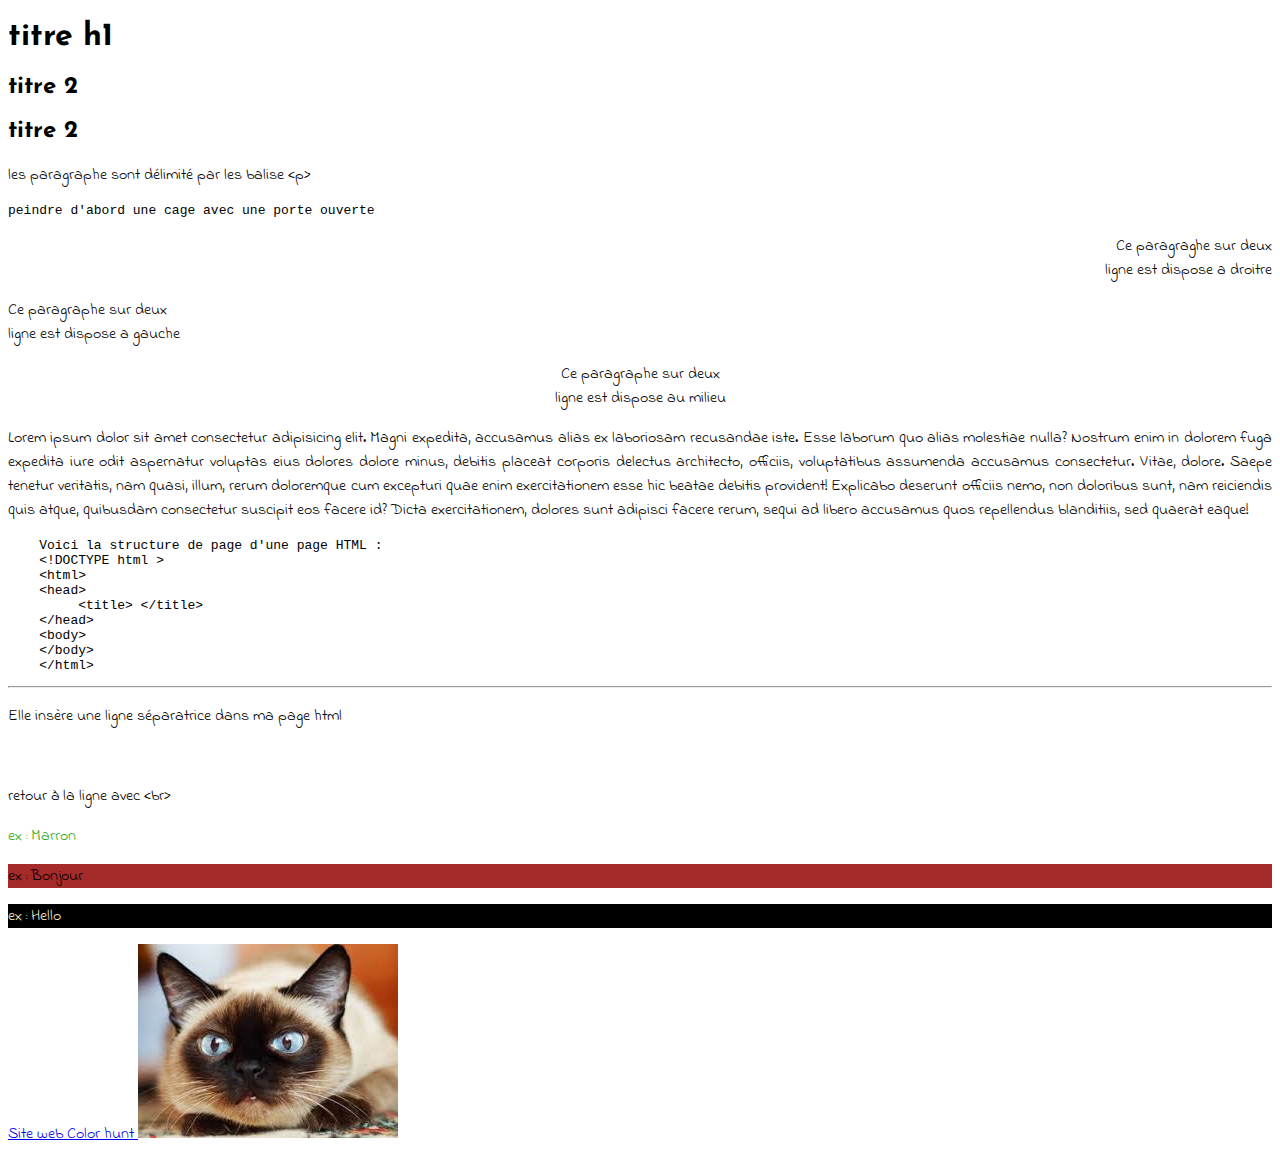
<file: index/index.html>
<!DOCTYPE html>
<html lang="en">
<head>
    <meta charset="UTF-8">
    <meta http-equiv="X-UA-Compatible" content="IE=edge">
    <meta name="viewport" content="width=device-width, initial-scale=1.0">
    <title>Document</title>
    <link rel="stylesheet" href="CSS/index.css">
    <link href="https://fonts.googleapis.com/css?family=Indie+Flower" rel="stylesheet">
    <link href="https://fonts.googleapis.com/css?family=Josefin+Sans" rel="stylesheet">
    
</head>
<body>
    <!-- -->
    <!--tu peux aussi utiliser :     Shit + ALT + Z   ou   Crtl + :  -->
    
    <h1>titre h1</h1>
    <h2>titre 2</h2>
    <h2>titre 2</h2>
    

    <!-- Pour deplacer une sélection ( une ligne de code ou un mot specifque ) on utilise ALT et apppuyer UP and DOWN ( haut et bas ) -->
    <!-- Pour dupliquer ( cloner ) en haut ou en bas   on utilise   SHIFT + ALT et UP ou DOWN ( haut ou bas )  -->
    <!-- Pour transformer le code que tu a ecrit en Commentaire ou en EXEMPLE pour tes cours ou le partager on utilise :  CRTL + / tu doit selection avant utiliser -->
    <!-- Pour activer  ou desactiver le retour a la ligne on utilise :   ALT + A  -->
    <!-- Pour aller directement  à la ligne que on veut  on utilise CTRL + G -->

    <p>les paragraphe sont délimité par les balise  &lt;p> </p>
    <!-- "   &lt => <   "  < ce type de code permet de ne pas interpreter notre balise   "p"  -->

    <pre>peindre d'abord une cage avec une porte ouverte </pre>
    <!-- la balise "pre " permet davoir un paragraphe preformaté -->


    <!-- la disposition  -->
    <p style="text-align: right;">Ce paragraghe sur deux  
        <br>
    ligne est dispose a droitre </p>

    <p style="text-align: left;">Ce paragraphe sur deux 
    <br>

    ligne est dispose a gauche </p>

     <p style="text-align: center;">Ce paragraphe sur deux 
    <br>
    ligne est dispose au milieu 
    </p>
    
    <p style="text-align: justify;"> 
        
        Lorem ipsum dolor sit amet consectetur adipisicing elit. Magni expedita, accusamus alias ex laboriosam recusandae iste. Esse laborum quo alias molestiae nulla? Nostrum enim in dolorem fuga expedita iure odit aspernatur voluptas eius dolores dolore minus, debitis placeat corporis delectus architecto, officiis, voluptatibus assumenda accusamus consectetur. Vitae, dolore. Saepe tenetur veritatis, nam quasi, illum, rerum doloremque cum excepturi quae enim exercitationem esse hic beatae debitis provident! Explicabo deserunt officiis nemo, non doloribus sunt, nam reiciendis quis atque, quibusdam consectetur suscipit eos facere id? Dicta exercitationem, dolores sunt adipisci facere rerum, sequi ad libero accusamus quos repellendus blanditiis, sed quaerat eaque!
    </p>
<!-- "lorem100" permet de générer 50 mots au hasard pour pouvoir les utiliser en exemple  -->
<!-- " text-align: justify;"  le texte sera aficher de droite a gauche ( toute la page ) -->

<pre>
    Voici la structure de page d'une page HTML : 
    &lt;!DOCTYPE html >
    &lt;html> 
    &lt;head>
         &lt;title> &lt;/title> 
    &lt;/head> 
    &lt;body>
    &lt;/body>  
    &lt;/html>
</pre>
<hr>


<!-- "hr" permet de separé ou tracer une ligne dans ma page html ( BARRE HORIZONTAL ) -->
<p>Elle insère une ligne séparatrice dans ma page html 
    </p>
    <br>
    <!-- "br" permet de faire un retour à la ligne -->
<p>retour à la ligne avec &lt;br> </p>


<!-- Les Couleurs  -->
<p style="color: rgb(46, 170, 22);"> ex : Marron </p>  

<!-- La Couleurs de fond  -->
<p style="background-color: brown;">ex : Bonjour </p>
<p style="background-color: black; color: blanchedalmond;"> ex : Hello </p>

<!-- L'intégration des Liens  -->
<!-- Pour accéde à une URL ( Site web) -->
<a href="http://colorhunt.co " target="_blank">Site web Color hunt </a>
<!-- "a" permet d'intégrer une URL avec des commentaire  -->
<!-- "href = " tu met l'url du site  -->
<!-- "target="_blank" "  permet d'ouvrir le lien dans un autre onglet -->


<!-- L'intégration des images  -->
<img src="img\siamois.jpg" alt=" Un chat de type Siamois ">




</body>
</html>
</file>
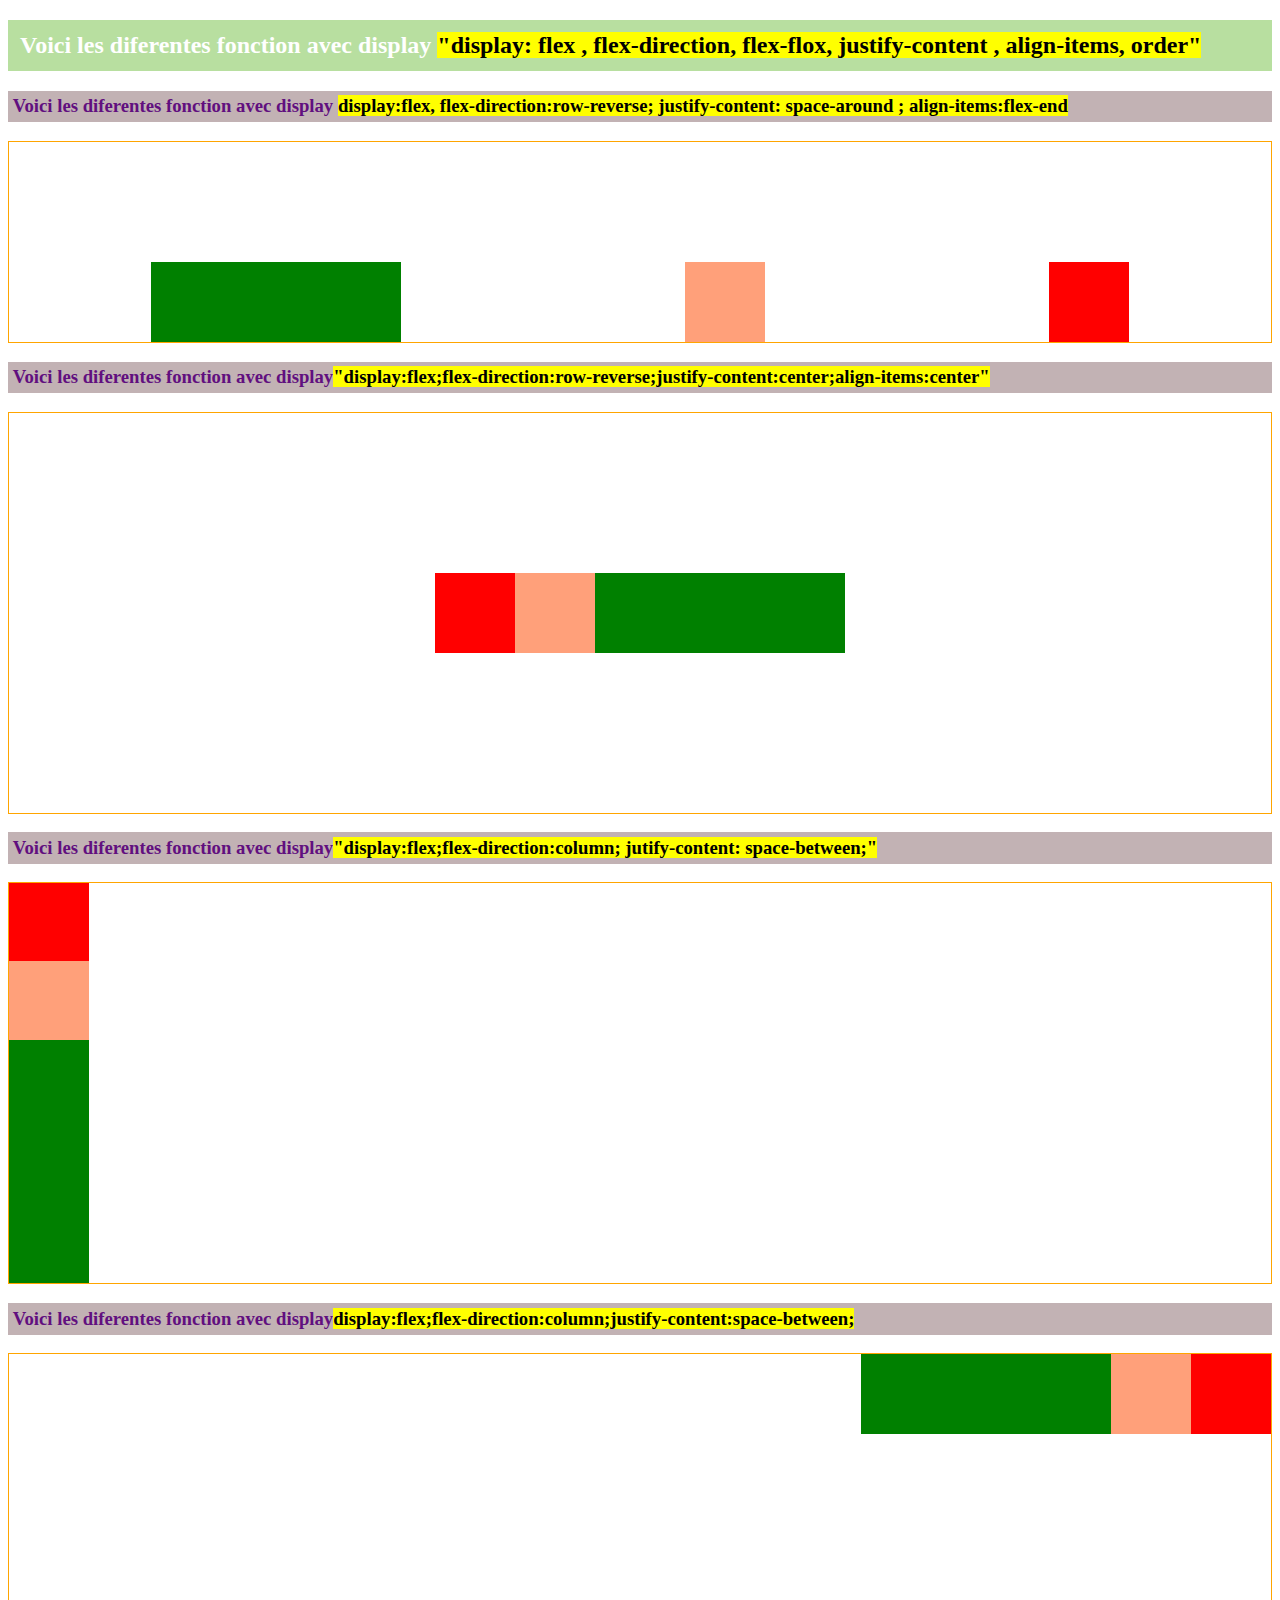
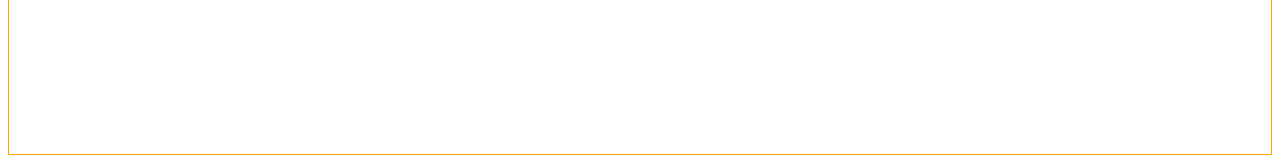
<file: bis_flex/flex.html>
<!DOCTYPE html>
<html lang="en">
<head>
    <meta charset="UTF-8">
    <meta http-equiv="X-UA-Compatible" content="IE=edge">
    <meta name="viewport" content="width=device-width, initial-scale=1.0">
    <title>Document</title>
    <link rel="stylesheet" href="CSS/flex.css">
</head>
<body>
  <!-- Display Flex : s'applique sur le parent ( conteneur ) il va disposer les enfant de ce conteneur -->
  <h2>Voici les diferentes fonction avec display <mark> "display: flex , flex-direction, flex-flox, justify-content , align-items, order"</mark></h2>

  <h3>Voici les diferentes fonction avec display <mark>display:flex, flex-direction:row-reverse; 
      justify-content: space-around ; align-items:flex-end</mark></h3>

      <div class="contenu_1">
          <div class="item1"></div>
          <div class="item2"></div>
          <div class="item3"></div>
      </div>
      <h3>Voici les diferentes fonction avec display<mark>"display:flex;flex-direction:row-reverse;justify-content:center;align-items:center"</mark></h3>
      <div class="contenu_2">
          <div class="item1"></div>
          <div class="item2"></div>
          <div class="item3"></div>
      </div>
      <h3>Voici les diferentes fonction avec display<mark>"display:flex;flex-direction:column; jutify-content: space-between;"</mark></h3>
      <div class="contenu_3">
          <div class="item1"></div>
          <div class="item2"></div>
          <div class="item3"></div>
      </div>
       <h3>Voici les diferentes fonction avec display<mark>display:flex;flex-direction:column;justify-content:space-between;</mark></h3>
      <div class="contenu_4">
        <div class="item1"></div>
        <div class="item2"></div>
        <div class="item3"></div>
    </div>

</body>
</html>
</file>
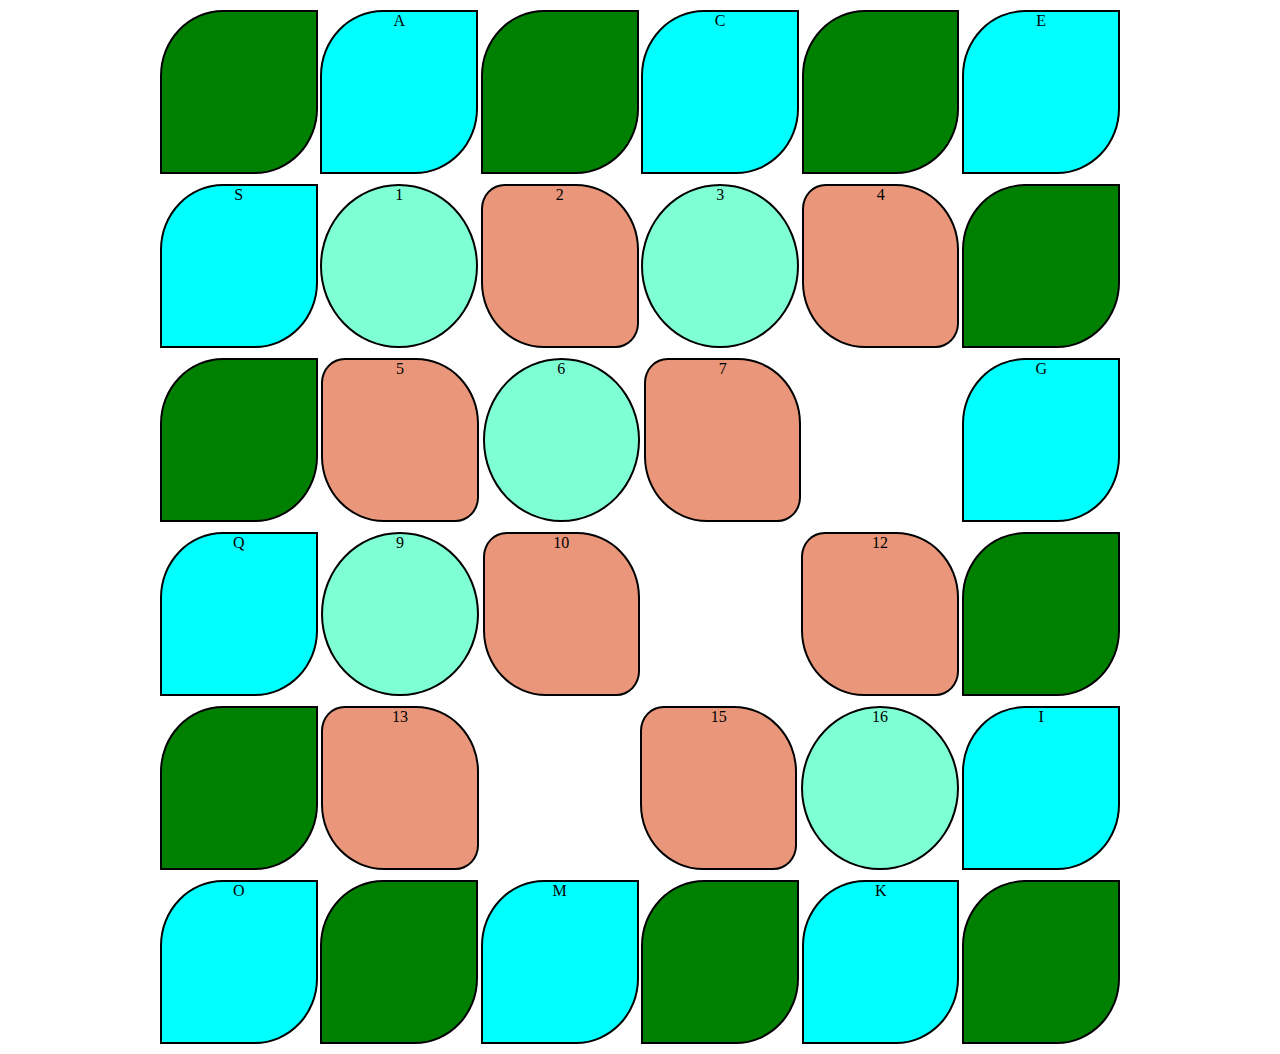
<file: cubitus_flex/flex.html>
<!DOCTYPE html>
<html lang="en">
<head>
    <meta charset="UTF-8">
    <meta http-equiv="X-UA-Compatible" content="IE=edge">
    <meta name="viewport" content="width=device-width, initial-scale=1.0">
    <title>Document</title>
    <link rel="stylesheet" href="css/flex.css">
</head>
<body>
    <div class="bloc">
        <div class="green">T</div>
        <div class="blue">A</div>
        <div class="green">B</div>
        <div class="blue">C</div>
        <div class="green">D</div>
        <div class="blue">E</div>
     </div>
    
    <div class="bloc">
        <div class="blue">S</div>
        <div class="vert">1</div>
        <div class="pink">2</div>
        <div class="vert">3</div>
        <div class="pink">4</div>
        <div class="green">F</div>
    </div>
    
    <div class="bloc">
        <div class="green">R</div>
        <div class="pink">5</div>
        <div class="vert">6</div>
        <div class="pink">7</div>
        <div class="empty">8</div>
        <div class="blue">G</div>
    </div>
    
    <div class="bloc">
        <div class="blue">Q</div>
        <div class="vert">9</div>
        <div class="pink">10</div>
        <div class="empty">11</div>
        <div class="pink">12</div>
        <div class="green">H</div>
    </div>

   
    <div class="bloc">
        <div class="green">P</div>
        <div class="pink">13</div>
        <div class="empty">14</div>
        <div class="pink">15</div>
        <div class="vert">16</div>
        <div class="blue">I</div>
    </div>
    
    <div class="bloc">
        <div class="blue">O</div>
        <div class="green">N</div>
        <div class="blue">M</div>
        <div class="green">L</div>
        <div class="blue">K</div>
        <div class="green">J</div>
    </div>
  
</body>
</html>
</file>
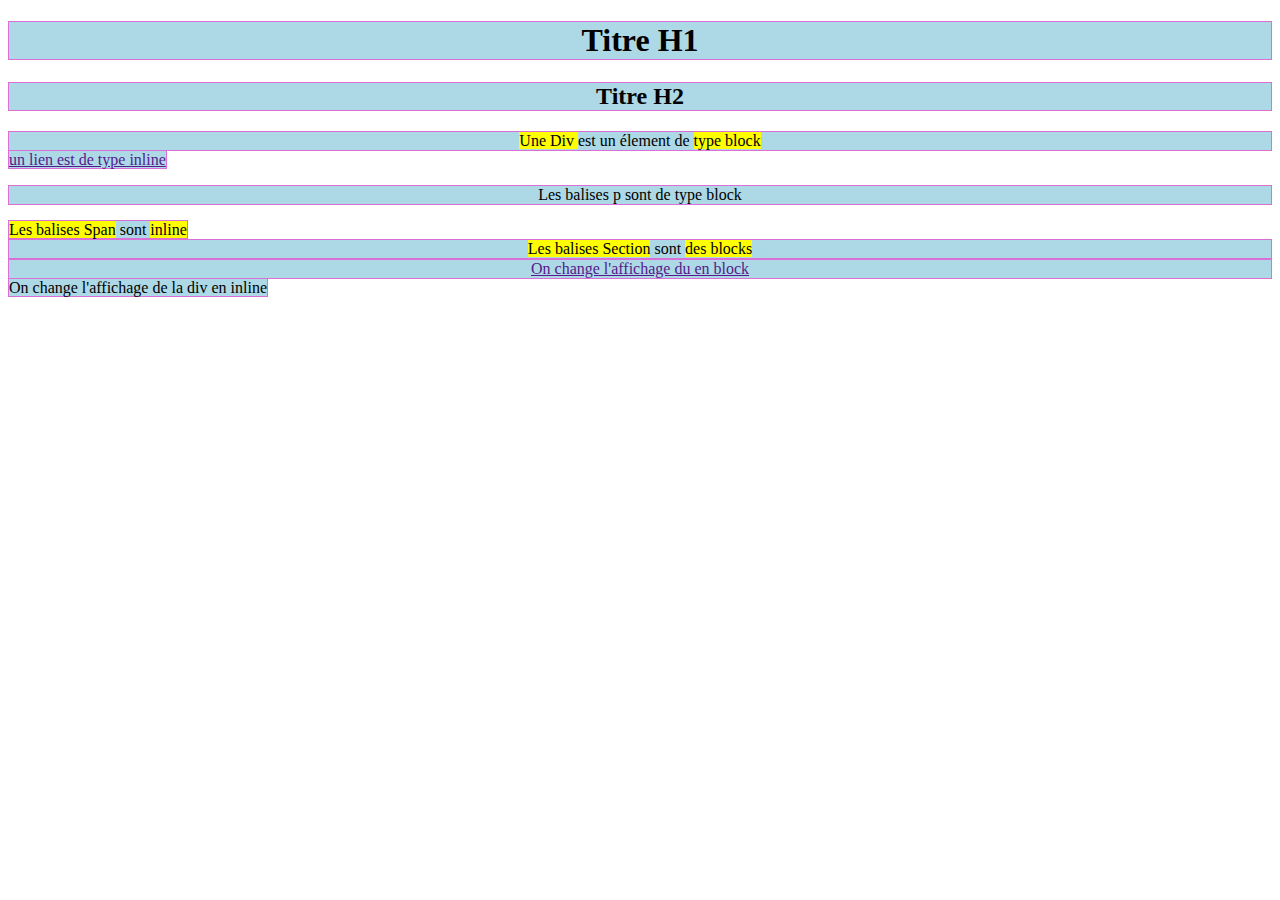
<file: display/display.html>
<!DOCTYPE html>
<html lang="en">
<head>
    <meta charset="UTF-8">
    <meta http-equiv="X-UA-Compatible" content="IE=edge">
    <meta name="viewport" content="width=device-width, initial-scale=1.0">
    <title>Document</title>
    <link rel="stylesheet" href="CSS/display.css">
</head>
<body>
    <h1>Titre H1</h1>

    <h2>Titre H2</h2>

    <div> <mark> Une Div </mark> est un élement de <mark>type block </mark></div>
    <a href=""> un lien est de type inline </a>
    <p>Les balises</mark> p sont de type block</mark> </p>
    <span><mark>Les balises Span</mark> sont <mark>inline</mark></span>

    <section><mark>Les balises Section</mark> sont <mark>des blocks</mark></section>
    <a href="" class="block">On change l'affichage du en block </a>
    <div class="inline">On change l'affichage de la div en inline</div>
    
</body>
</html>
</file>
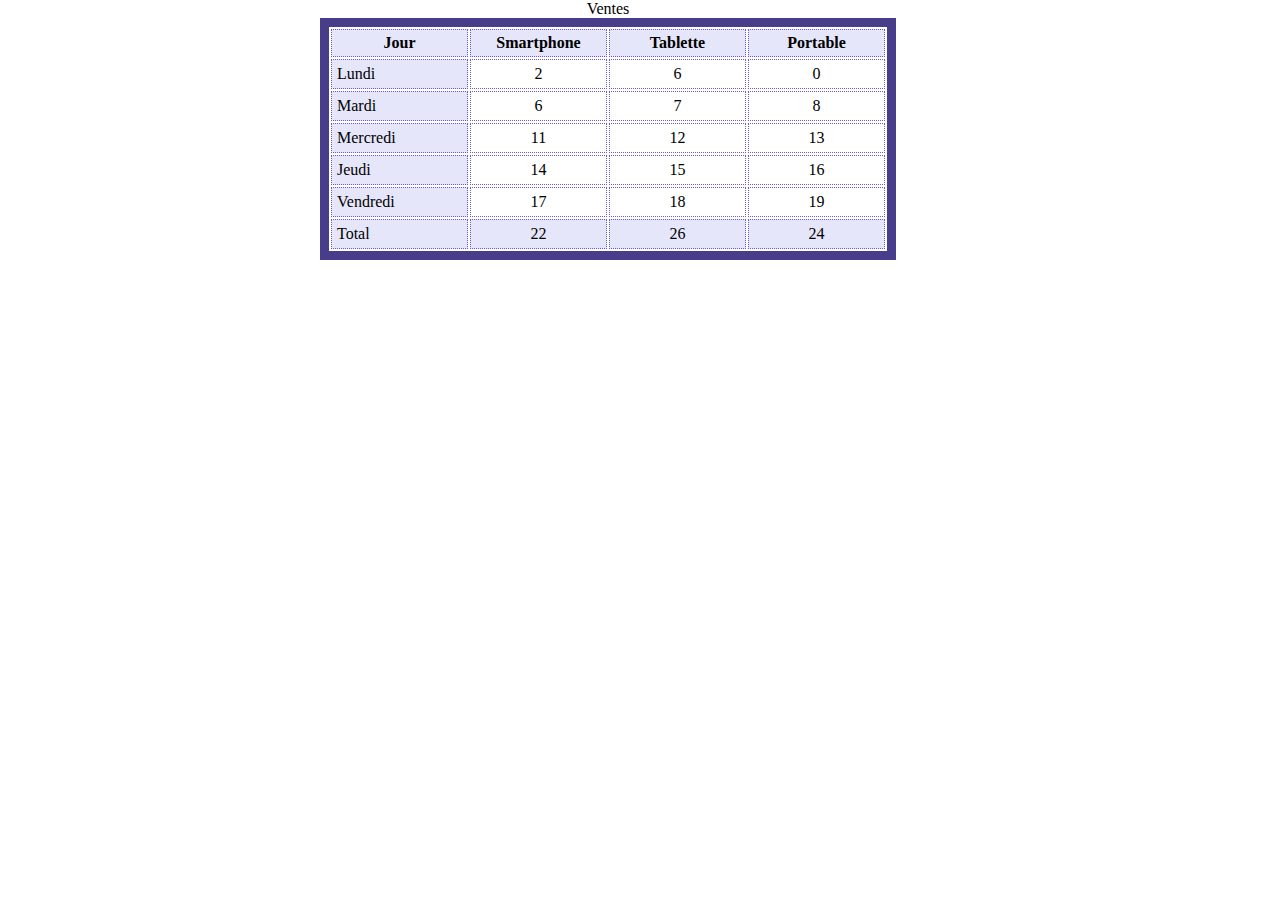
<file: Explorateur/tableau.html>
<!DOCTYPE html>
<html lang="en">
<head>
    <meta charset="UTF-8">
    <meta http-equiv="X-UA-Compatible" content="IE=edge">
    <meta name="viewport" content="width=device-width, initial-scale=1.0">
    <title>Document</title>
    <link rel="stylesheet" href="CSS/style.css">
</head>
<body>
<!-- Ouverture d'un Tableau balise "table"-->
    <table>
<!-- Balise " caption " Titre du Tableau ( cellules Fusionnées) -->
    <caption>Ventes</caption>
    <thead>
<!-- Balise "thead" tete du tableau  -->
<!-- Balise "tr" =  rang (t=tableau /r=row=rangée) -->
    <tr>
        
<!--Balise "th" = Titre ou en-tetes (t=tableau/h= head=tete)  -->
        <th>Jour</th>
        <th>Smartphone</th>
        <th>Tablette</th>
        <th>Portable</th>

    </tr>
    </thead>
<!-- Balise "tfoot" = bas/fin du tableau / pour les normes W3c il faut mettre la balise tfoot avant
celle du corps du tableau " tbody"  -->

<tfoot>
  <tr>

<!-- Balise "td" = cellules  -->
   <td>Total</td>
   <td>22</td>
   <td>26</td>
   <td>24</td>

 </tr>

 <tbody>
   <tr>
      <td>Lundi</td>
      <td>2</td>
      <td>6</td>
      <td>0</td>
   </tr>
   <tr>
       <td>Mardi</td>
       <td>6</td>
       <td>7</td>
       <td>8</td>
   </tr>
   <tr>
       <td>Mercredi</td>
       <td>11</td>
       <td>12</td>
       <td>13</td>
   </tr>
   <tr>
       <td>Jeudi</td>
       <td>14</td>
       <td>15</td>
       <td>16</td>
   </tr>
   <tr>
       <td>Vendredi</td>
       <td>17</td>
       <td>18</td>
       <td>19</td>
   </tr>
   
   
 </tbody>


</tfoot>

    

     </table>
    
</body>
</html>
</file>
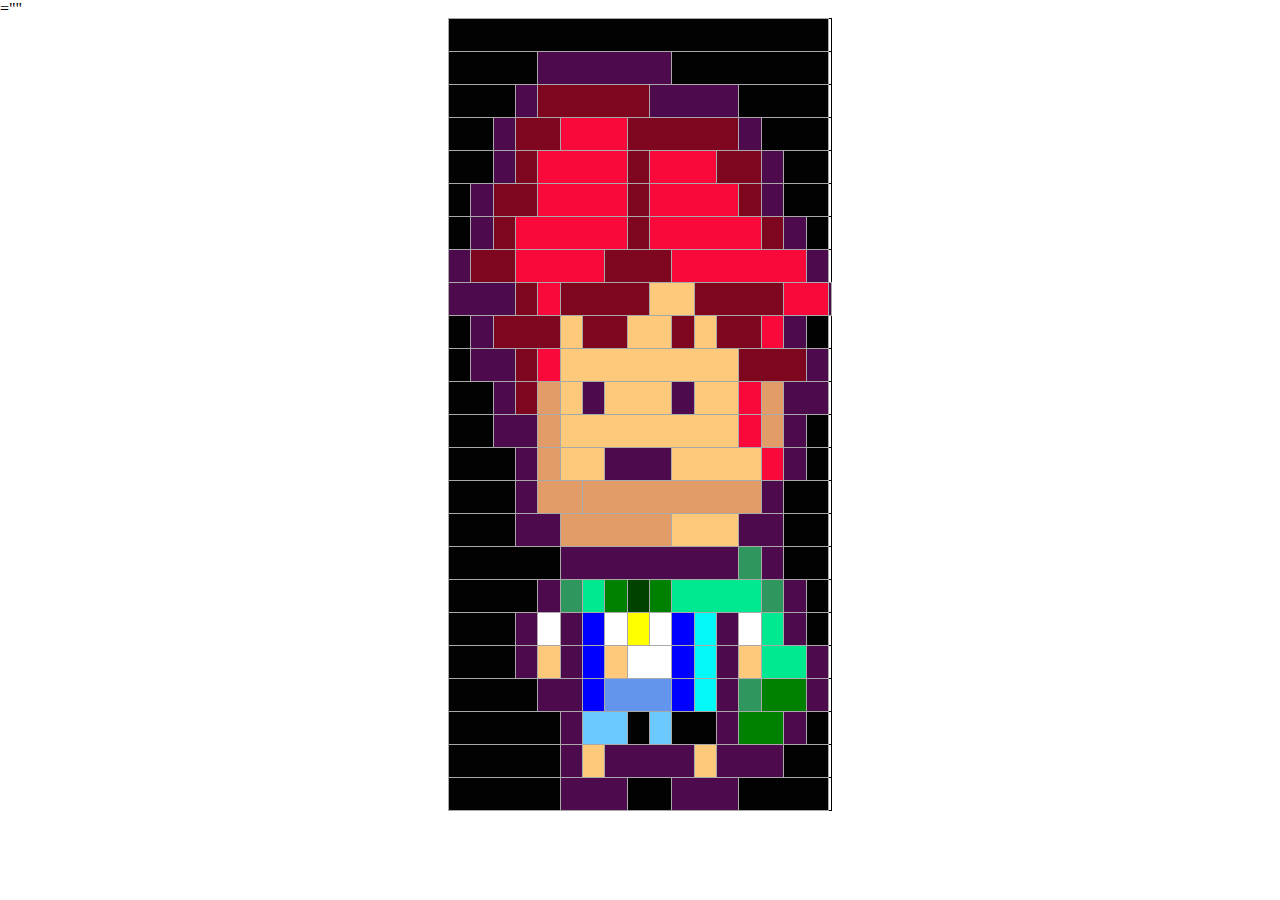
<file: gamin coloriage/gamin.html>
<!DOCTYPE html>
<html lang="en">
<head>
    <meta charset="UTF-8">
    <meta http-equiv="X-UA-Compatible" content="IE=edge">
    <meta name="viewport" content="width=device-width, initial-scale=1.0">
    <title>Document</title>
    <link rel="stylesheet" href="CSS/style.css">
</head>
<body>
    <table>
     <tbody>
      <tr>
          <td colspan="17" class="grey"></td>
      </tr>
      <tr>
          <td colspan="4"class="grey"></td>
          <td colspan="6"class="purple"></td>
          <td colspan="7"class="grey"></td>
      </tr>
      <tr>
          <td colspan="3" class="grey"></td>
          <td colspan="1" class="purple"></td>
          <td colspan="5" class="purple1"></td>
          <td colspan="4" class="purple"></td>
          <td colspan="4" class="grey"></td>
      </tr>
      <tr>
          <td colspan="2" class="grey"></td>
          <td colspan="1" class="purple"></td>
          <td colspan="2" class="purple1"></td>
          <td colspan="3" class="purple2"></td>
          <td colspan="5" class="purple1"></td>
          <td colspan="1" class="purple"></td>
          <td colspan="3" class="grey"></td>
      </tr>
      <tr>
          <td colspan="2" class="grey"></td>
          <td colspan="1" class="purple"></td>
          <td colspan="1" class="purple1"></td>
          <td colspan="4" class="purple2"></td>
          <td colspan="1" class="purple1"></td>
          <td colspan="3" class="purple2"></td>
          <td colspan="2" class="purple1"></td>
          <td colspan="1" class="purple"></td>
          <td colspan="2" class="grey"></td>
      </tr>
      <tr>
          <td colspan="1" class="grey"></td>
          <td colspan="1" class="purple"></td>
          <td colspan="2" class="purple1"></td>
          <td colspan="4" class="purple2"></td>
          <td colspan="1" class="purple1"></td>
          <td colspan="4" class="purple2"></td>
          <td colspan="1" class="purple1"></td>
          <td colspan="1" class="purple"></td>
          <td colspan="2" class="grey"></td>
      </tr>
      <tr>
          <td colspan="1" class="grey"></td>
          <td colspan="1" class="purple"></td>
          <td colspan="1" class="purple1"></td>
          <td colspan="5" class="purple2"></td>
          <td colspan="1" class="purple1"></td>
          <td colspan="5" class="purple2"></td>
          <td colspan="1" class="purple1"></td>
          <td colspan="1" class="purple"></td>
          <td colspan="1" class="grey"></td>
      </tr>
      <tr>
          <td colspan="1" class="purple"></td>
          <td colspan="2" class="purple1"></td>
          <td colspan="4" class="purple2"></td>
          <td colspan="3" class="purple1"></td>
          <td colspan="6" class="purple2"></td>
          <td colspan="1" class="purple"></td>
      </tr>
      <tr>
          <td colspan="3" class="purple"></td>
          <td colspan="1" class="purple1"></td>
          <td colspan="1" class="purple2"></td>
          <td colspan="4" class="purple1"></td>
          <td colspan="2" class="blanc"></td>
          <td colspan="4" class="purple1"></td>
          <td colspan="2" class="purple2"></td>
          <td colspan="2" class="purple"></td>
        
      </tr>
      <tr>
          <td colspan="1" class="grey"></td>
          <td colspan="1" class="purple"></td>
          <td colspan="3" class="purple1"></td>
          <td colspan="1" class="blanc"></td>
          <td colspan="2" class="purple1"></td>
          <td colspan="2" class="blanc"></td>
          <td colspan="1" class="purple1"></td>
          <td colspan="1" class="blanc"></td>
          <td colspan="2" class="purple1"></td>
          <td colspan="1" class="purple2"></td>
          <td colspan="1" class="purple"></td>
          <td colspan="1" class="grey"></td>
      </tr>
      <tr>
          <td colspan="1" class="grey"></td>
          <td colspan="2" class="purple"></td>
          <td colspan="1" class="purple1"></td>
          <td colspan="1" class="purple2"></td>
          <td colspan="8" class="blanc"></td>
          <td colspan="3" class="purple1"></td>
          <td colspan="1" class="purple"></td>
      </tr>
      <tr>
          <td colspan="2" class="grey"></td>
          <td colspan="1" class="purple"></td>
          <td colspan="1" class="purple1"></td>
          <td colspan="1" class="beige"></td>
          <td colspan="1" class="blanc"></td>
          <td colspan="1" class="purple"></td>
          <td colspan="3" class="blanc"></td>
          <td colspan="1" class="purple"></td>
          <td colspan="2" class="blanc"></td>
          <td colspan="1" class="purple2"></td>
          <td colspan="1" class="beige"></td>
          <td colspan="2" class="purple"></td>
      </tr>
      <tr>
          <td colspan="2" class="grey" ></td>
          <td colspan="2" class="purple" ></td>
          <td colspan="1" class="beige" ></td>
          <td colspan="8" class="blanc" ></td>
          <td colspan="1" class="purple2" ></td>
          <td colspan="1" class="beige" ></td>
          <td colspan="1" class="purple" ></td>
          <td colspan="1" class="grey" ></td>
      </tr>
      <tr>
          <td colspan="3" class="grey" ></td>
          <td colspan="1" class="purple" ></td>
          <td colspan="1" class="beige" ></td>
          <td colspan="2" class="blanc" ></td>
          <td colspan="3" class="purple" ></td>
          <td colspan="4" class="blanc" ></td>
          <td colspan="1" class="purple2" ></td>
          <td colspan="1" class="purple" ></td>
          <td colspan="1" class="grey" ></td>
      </tr>
      <tr>
          <td colspan="3" class="grey"></td>
          <td colspan="1" class="purple"></td>
          <td colspan="2" class="beige"></td>
          <td colspan="8" class="beige"></td>
          <td colspan="1" class="purple"></td>
          <td colspan="2" class="grey"></td>
      </tr>
      <tr>
          <td colspan="3" class="grey"> </td>
          <td colspan="2" class="purple"></td>
          <td colspan="5" class="beige"></td>
          <td colspan="3" class="blanc"></td>
          <td colspan="2" class="purple"></td>
          <td colspan="2" class="grey"></td>
      </tr>

       <tr>=""
          <td colspan="5" class="grey"></td>
          <td colspan="8" class="purple"></td>
          <td colspan="1" class="g1"></td>
          <td colspan="1" class="purple"></td>
          <td colspan="2" class="grey"></td>
      </tr>
      <tr>
          <td colspan="4" class="grey"></td>
          <td colspan="1" class="purple"></td>
          <td colspan="1" class="g1"></td>
          <td colspan="1" class="g2"></td>
          <td colspan="1" class="g3"></td>
          <td colspan="1" class="g4"></td>
          <td colspan="1" class="g3"></td>
          <td colspan="4" class="g2"></td>
          <td colspan="1" class="g1"></td>
          <td colspan="1" class="purple"></td>
          <td colspan="1" class="grey"></td>
      </tr>
      <tr>
          <td colspan="3" class="grey"></td>
          <td colspan="1" class="purple"></td>
          <td colspan="1" class="blanc1"></td>
          <td colspan="1" class="purple"></td>
          <td colspan="1" class="bleu"></td>
          <td colspan="1" class="blanc1"></td>
          <td colspan="1" class="jaune"></td>
          <td colspan="1" class="white"></td>
          <td colspan="1" class="bleu"></td>
          <td colspan="1" class="bleuciel"></td>
          <td colspan="1" class="purple"></td>
          <td colspan="1" class="white"></td>
          <td colspan="1" class="g2"></td>
          <td colspan="1" class="purple"></td>
          <td colspan="1" class="grey"></td>
      </tr>
      <tr>
          <td colspan="3" class="grey"></td>
          <td colspan="1" class="purple"></td>
          <td colspan="1" class="blanc"></td>
          <td colspan="1" class="purple"></td>
          <td colspan="1" class="bleu"></td>
          <td colspan="1" class="blanc"></td>
          <td colspan="2" class="white"></td>
          <td colspan="1" class="bleu"></td>
          <td colspan="1" class="bleuciel"></td>
          <td colspan="1" class="purple"></td>
          <td colspan="1" class="blanc"></td>
          <td colspan="2" class="g2"></td>
          <td colspan="1" class="purple"></td>
      </tr>

      <tr>
          <td colspan="4" class="grey"></td>
          <td colspan="2" class="purple"></td>
          <td colspan="1" class="bleu"></td>
          <td colspan="3" class="bleu1"></td>
          <td colspan="1" class="bleu"></td>
          <td colspan="1" class="bleuciel"></td>
          <td colspan="1" class="purple"></td>
          <td colspan="1" class="g1"></td>
          <td colspan="2" class="g3"></td>
          <td colspan="1" class="purple"></td>
      </tr>
      <tr>
          <td colspan="5" class="grey"></td>
          <td colspan="1" class="purple"></td>
          <td colspan="2" class="bleu2"></td>
          <td colspan="1" class="grey"></td>
          <td colspan="1" class="bleu2"></td>
          <td colspan="2" class="grey"></td>
          <td colspan="1" class="purple"></td>
          <td colspan="2" class="g3"></td>
          <td colspan="1" class="purple"></td>
          <td colspan="1" class="grey"></td>
      </tr>
      <tr>
          <td colspan="5" class="grey"></td>
          <td colspan="1" class="purple"></td>
          <td colspan="1" class="blanc"></td>
          <td colspan="4" class="purple"></td>
          <td colspan="1" class="blanc"></td>
          <td colspan="3" class="purple"></td>
          <td colspan="2" class="grey"></td>
      </tr>
      <tr>
          <td colspan="5" class="grey"> </td>
          <td colspan="3" class="purple"></td>
          <td colspan="2" class="grey"></td>
          <td colspan="3" class="purple"></td>
          <td colspan="4" class="grey"></td>
      </tr>
      






     </tbody> 
     </table>
    
</body>
</html>
</file>
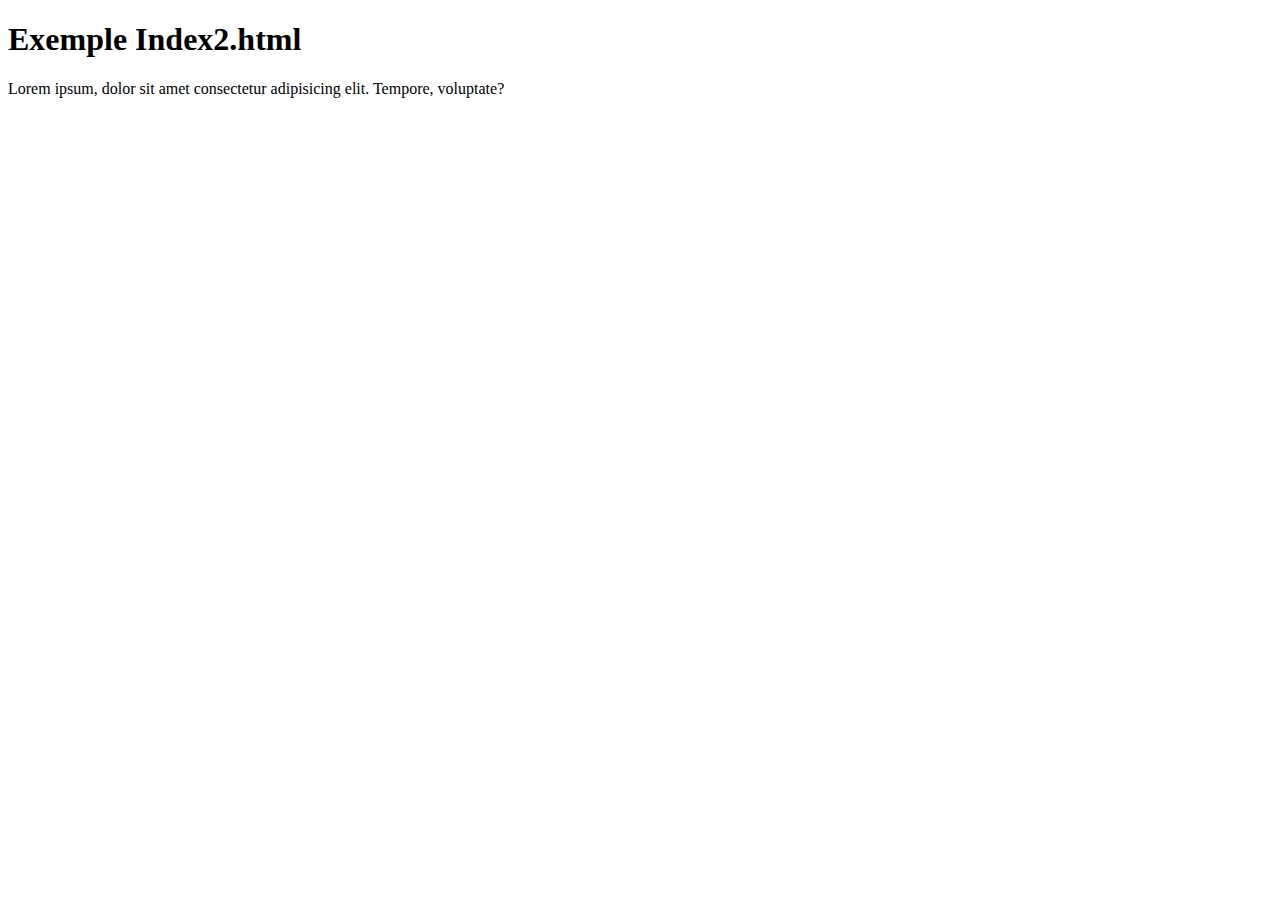
<file: lien/index2.html>
<!DOCTYPE html>
<html lang="en">
<head>
    <meta charset="UTF-8">
    <meta http-equiv="X-UA-Compatible" content="IE=edge">
    <meta name="viewport" content="width=device-width, initial-scale=1.0">
    <title>Document</title>
</head>
<body>
    <h1>Exemple Index2.html</h1>
    <p>Lorem ipsum, dolor sit amet consectetur adipisicing elit. Tempore, voluptate?</p>
</body>
</html>
</file>
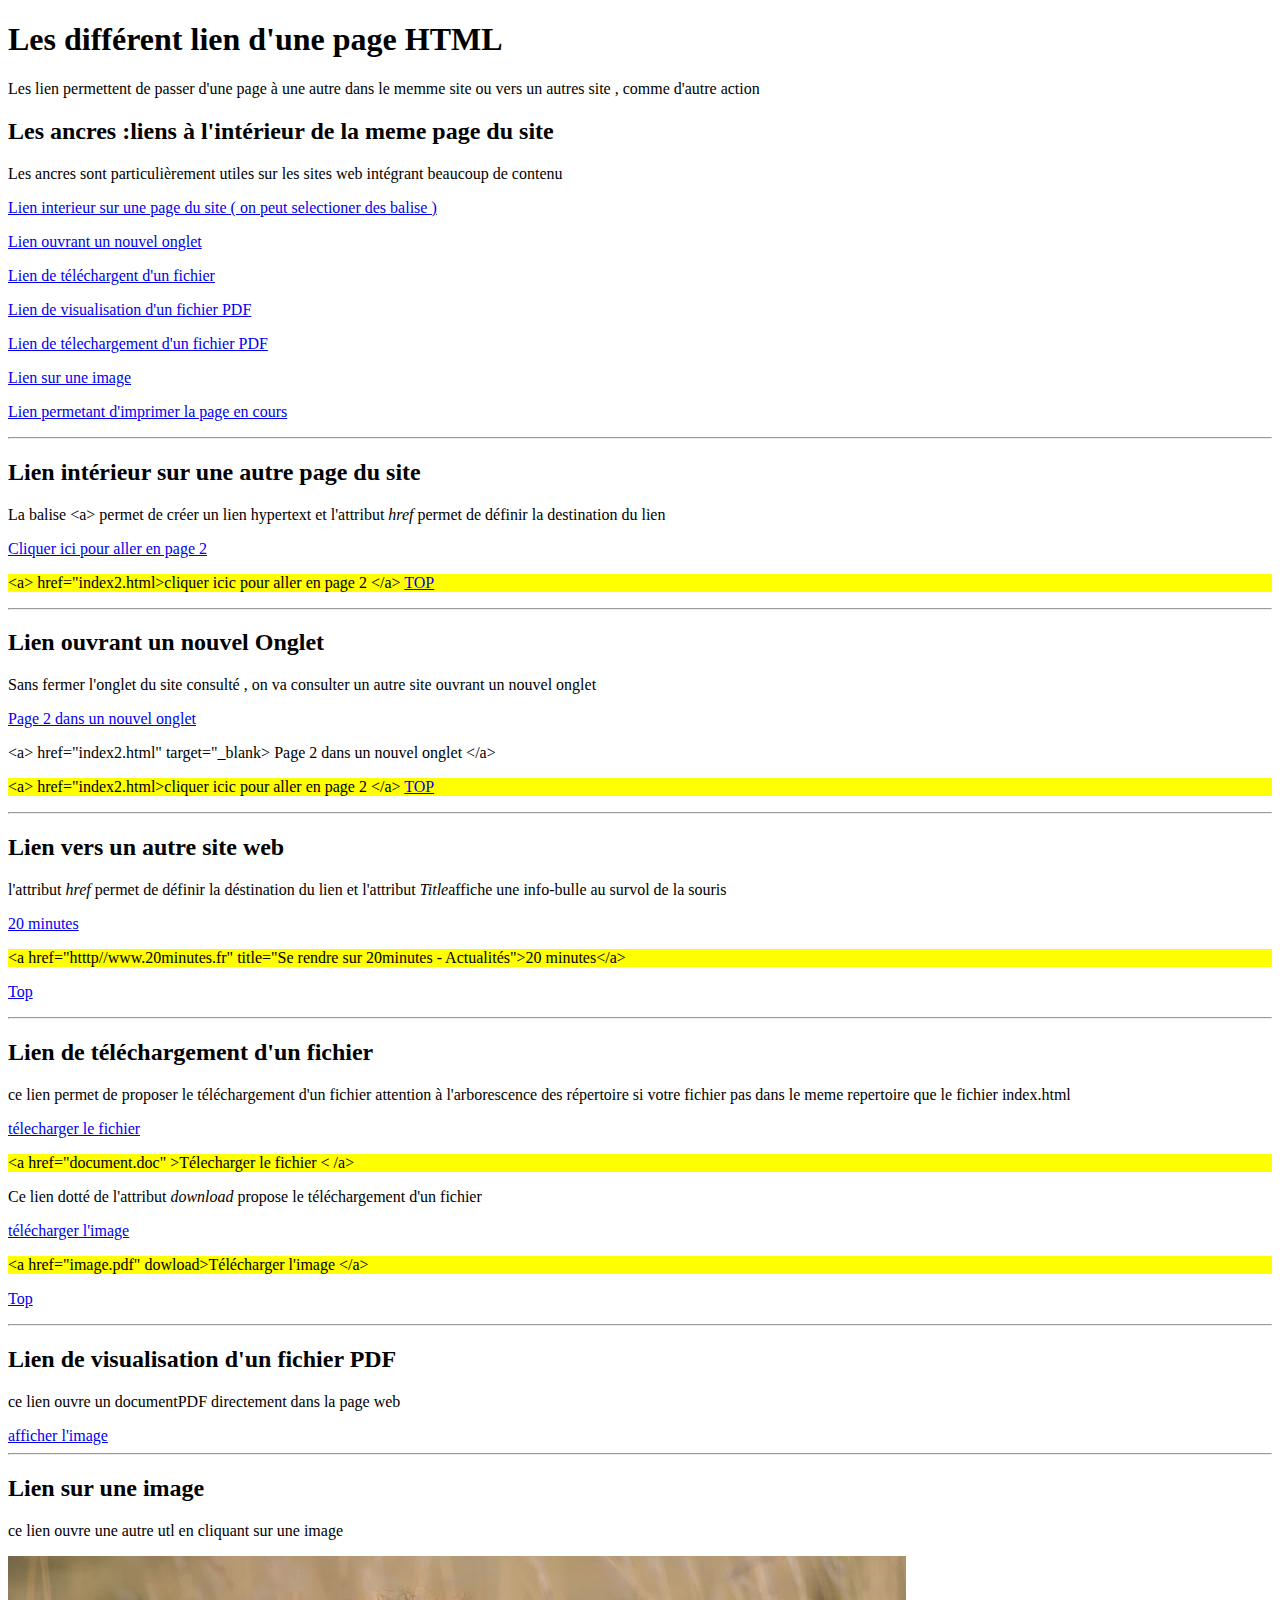
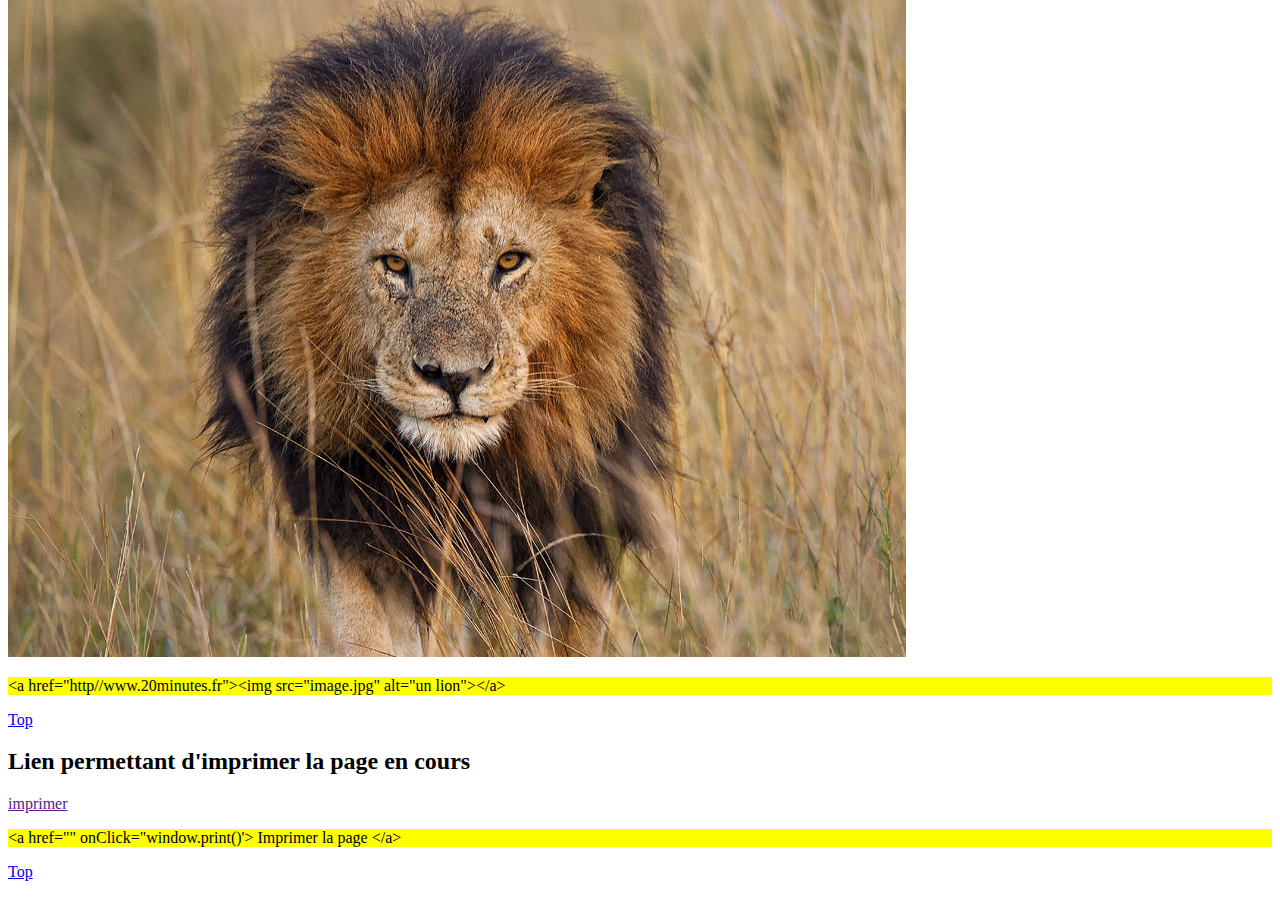
<file: lien/lien.html>
<!DOCTYPE html>
<html lang="en">
<head>
    <meta charset="UTF-8">
    <meta http-equiv="X-UA-Compatible" content="IE=edge">
    <meta name="viewport" content="width=device-width, initial-scale=1.0">
    <title>Document</title>
    <link rel="stylesheet" href="CSS/style.css">
</head>
<body>
    <h1 id="top">Les différent lien d'une page HTML</h1>
    
    <p>Les lien permettent de passer d'une page à une autre dans le memme site ou vers un autres site , comme d'autre action </p>
    
    <h2>Les ancres :liens  à l'intérieur de la meme page du site </h2>
    
    <p>Les ancres sont particulièrement utiles sur les sites web intégrant beaucoup de contenu </p>
    
    <p><a href="interieur"> Lien interieur sur une page du site ( on peut selectioner des balise ) </a> </p>
    
    <p><a href="#onglet">Lien ouvrant un nouvel onglet</a></p>

    <p><a href="#telecharger">Lien de téléchargent d'un fichier</a></p>

    <p><a href="#see">Lien de visualisation d'un fichier PDF </a></p>

    <p><a href="#download">Lien de télechargement d'un fichier PDF</a></p>

    <p><a href="#imagelic">Lien sur une image</a></p>

    <p><a href="print">Lien permetant d'imprimer la page en cours </a></p>

    <p><a href="#site"></a></p>

    <hr>


    <h2 id="interieur">Lien intérieur sur une autre page du site </h2>

    <p>La balise &lt;a> permet de créer un lien hypertext et l'attribut <em>href</em> permet de définir la destination du lien </p>
    <a href="index2.html">Cliquer ici pour aller en page 2</a>
    <p class="code">&lt;a> href="index2.html>cliquer icic pour aller en page 2 &lt;/a>
    <a href="top">TOP</a></p>

    <hr>
    <h2 id="onglet">Lien ouvrant un nouvel Onglet </h2>
    <p>Sans fermer l'onglet du site consulté  , on va consulter un autre site ouvrant un nouvel onglet</p>
    <a href="index2.html">Page 2 dans un nouvel onglet </a>
    <p>&lt;a> href="index2.html" target="_blank> Page 2 dans un nouvel onglet &lt;/a> </p>
    <p class="code">&lt;a> href="index2.html>cliquer icic pour aller en page 2 &lt;/a>
    <a href="top">TOP</a>
    <hr>
    
    <h2 id="site">Lien vers un autre site web</h2>
    <p>l'attribut <em>href</em> permet de définir la déstination du lien et l'attribut <em>Title</em>affiche une info-bulle au survol de la souris</p>
    <a href="http://www.20minutes.fr" title="rendre sur 20 minutes actualité" >20 minutes</a>

    <p class="code">&lt;a href="htttp//www.20minutes.fr" title="Se rendre sur 20minutes - Actualités">20 minutes&lt;/a></p>
    <p><a href="#top">Top</a></p>
    <hr>
    
    <h2 id="telecharger">Lien de téléchargement d'un fichier </h2>
    <!-- deux manières -->
    <p>ce lien permet de proposer le téléchargement d'un fichier attention à l'arborescence des répertoire si votre fichier pas
        dans le meme repertoire que le fichier index.html</p>

        <a href="document.doc">télecharger le fichier </a>
        <p class="code">&lt;a href="document.doc" >Télecharger le fichier &lt /a></p>
        <p>Ce lien dotté de l'attribut <em>download</em> propose le téléchargement d'un fichier</p>
        <a href="image.pdf" download="img">télécharger l'image </a>
        <p class="code"> &lt;a href="image.pdf" dowload>Télécharger l'image &lt;/a></p>
        <p><a href="top">Top</a></p>
        <hr>

        <h2>Lien de visualisation d'un fichier PDF</h2>
        <p>ce lien ouvre un documentPDF directement dans la page web</p>
        <a href="image.pdf">afficher l'image</a>
        <hr>

        <h2>Lien sur une image</h2>
        <p>ce lien ouvre une autre utl en cliquant sur une image </p>
        <a href="http//wwww.20minutes.fr"><img src="image2.jpg" alt="un lion "></a>
        <p class="code">&lt;a href="http//www.20minutes.fr">&lt;img src="image.jpg" alt="un lion">&lt;/a></p>
        <p><a href="top">Top</a></p>
        <h2>Lien permettant d'imprimer la page en cours </h2>
        <a href="" oneclick="window.print()">imprimer</a>
        <p class="code">&lt;a href="" onClick="window.print()'> Imprimer la page &lt;/a></p>
           <p><a href="#top">Top</a></p>

</body>
</html>
</file>
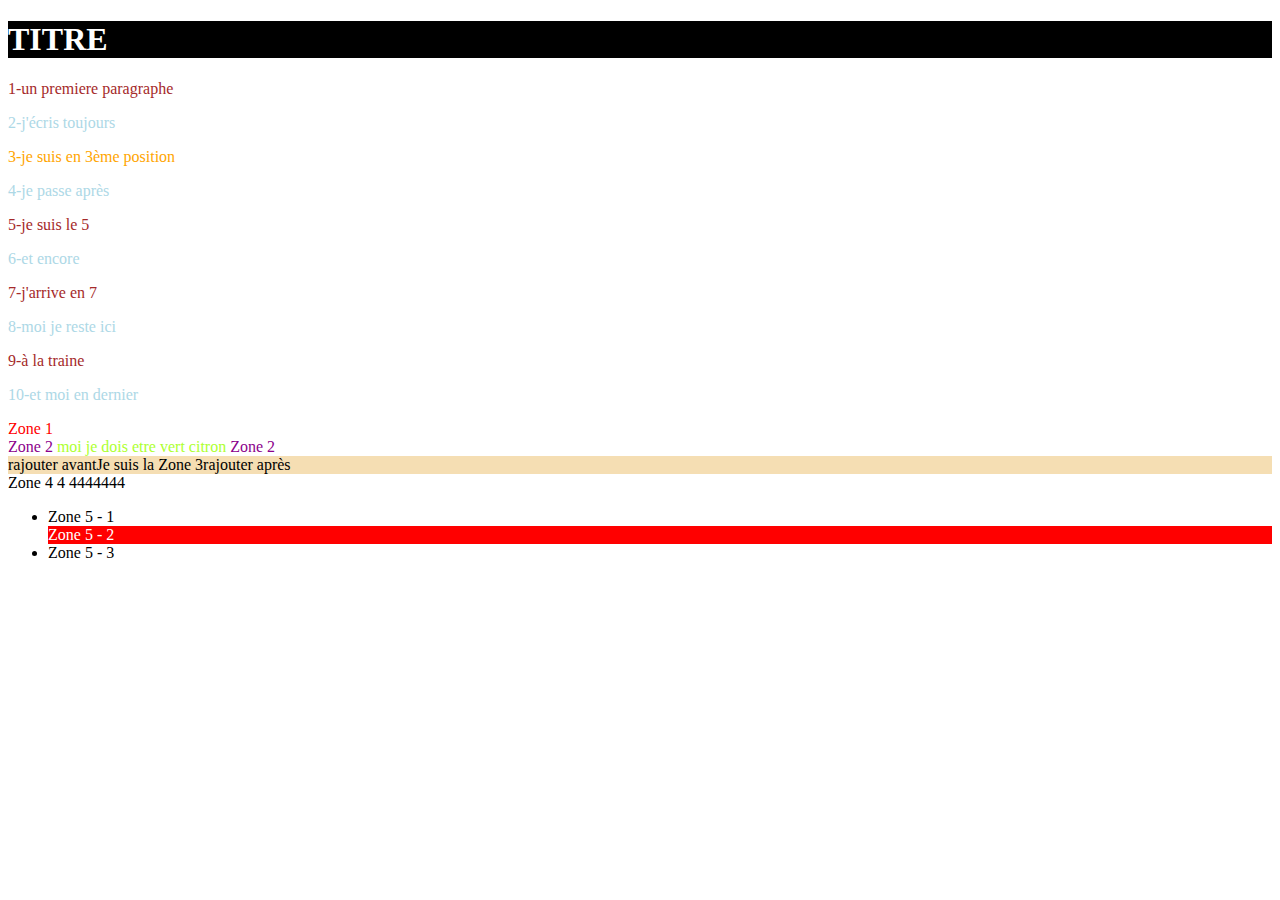
<file: selecteur/selecteur.html>
<!DOCTYPE html>
<html lang="en">
<head>
    <meta charset="UTF-8">
    <meta http-equiv="X-UA-Compatible" content="IE=edge">
    <meta name="viewport" content="width=device-width, initial-scale=1.0">
    <title>Selecteur</title>
    <link rel="stylesheet" href="CSS/style.css">
</head>
<body>
<h1>TITRE</h1>
<section>
<p>1-un premiere paragraphe</p>
<p>2-j'écris toujours</p>
<p>3-je suis en 3ème position</p>
<p>4-je passe après </p>
<p>5-je suis le 5 </p>
<p>6-et encore</p>
<p>7-j'arrive en 7</p>
<p>8-moi je reste ici</p>
<p>9-à la traine</p>
<p>10-et moi en dernier</p>
</section>
<b></b>

<div class="zone1">Zone 1</div>
<div class="zone2">Zone 2 <span class="lime"> moi je dois etre vert citron </span> Zone 2</div>
<div id="zone3">Je suis la Zone 3</div>
<div>Zone 4 <span>4 4444444</span></div>
<ul> 
    <li>Zone 5  -  1</li>
    <li>Zone 5  -  2</li>
    <li>Zone 5  -  3</li>
</ul>





    
</body>
</html>
</file>
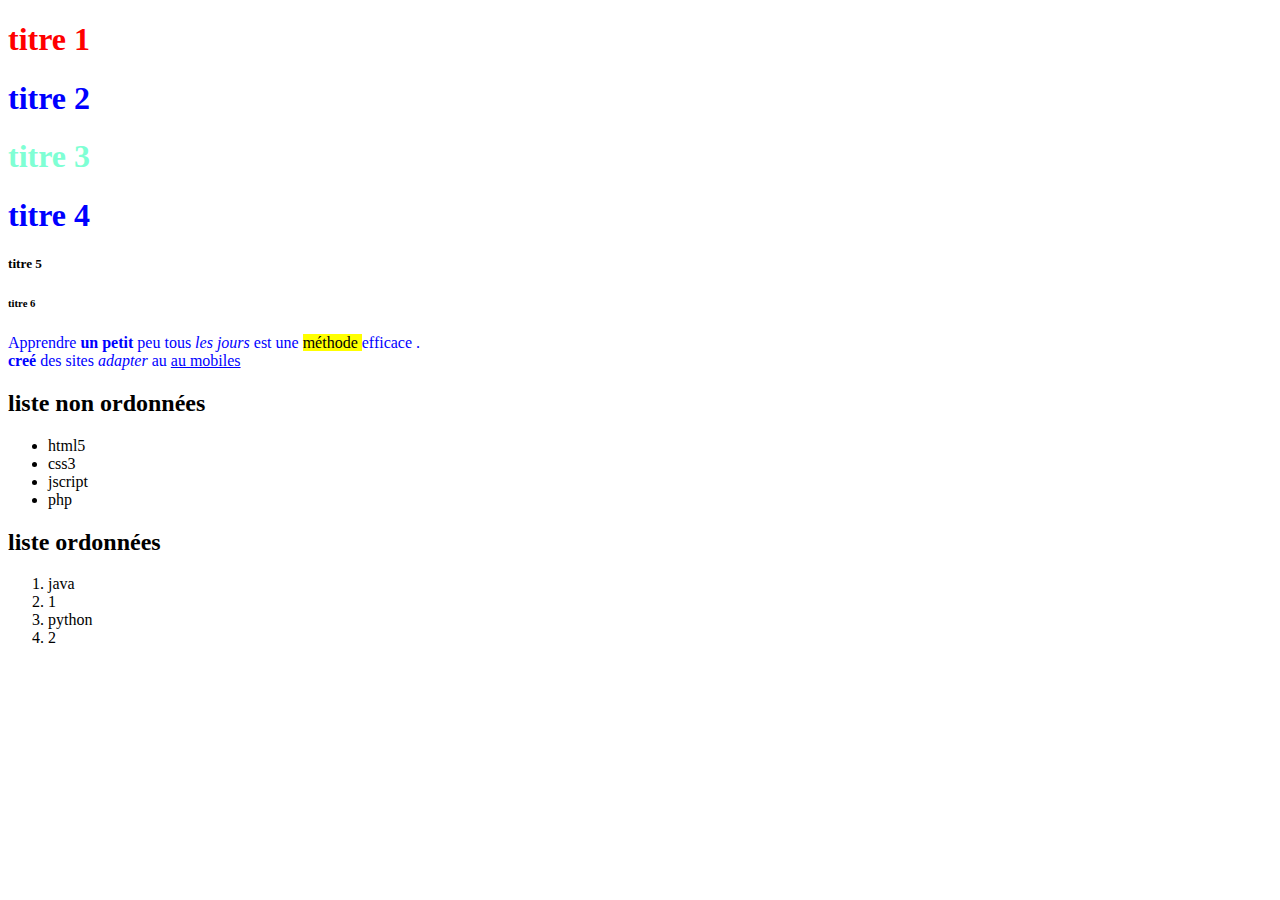
<file: Structure/Structure.html>
<!DOCTYPE html>     <!--balisee obligatoire , on la place toujour en premiere ligne , elle designe le type document au navigateur ,  cette balise nest pas senseible a la casse ( "!+tab  pour commencer la commande s'enclanche tous seul " )--> 

<html lang="en">     <!-- désigne la langue utiliser pour les robots les lecteurs d'ecran -->

<head>        <!--le contenue de cette balise contient les parametres de la page HTML , ils ne sont pas visible sur la page-->
    
    <meta charset="UTF-8">    <!--Definit l'encodage des caractères présent sur la page -->
    <meta http-equiv="X-UA-Compatible" content="IE=edge">
    <meta name="viewport" content="width=device-width, initial-scale=1.0"> <!--définit la largeur du contenue commme étant égale à cellle du support ( écran ) , cette baluise ne suffit pas à rendre le contenu responsive -->
   
   
    <title>Document structure </title><!--titre de la page qui s'afffiche dans l'onglet -->
    
    <link rel="stylesheet" href="CSS/style.css">
    <style>
        h3 {color: red;
        }
    </style>
</head>
<body>   <!--c'est ici qu'on entrera le contenu -->
    <h1 style="color: red;"> titre 1  </h1>
    <h1> titre 2  </h1>
    <h1 class="bienvenue"> titre 3  </h1>
    <h1> titre 4  </h1>
    <h5> titre 5  </h5>
    <h6> titre 6  </h6>
    
    <p> Apprendre <strong> un  petit </strong> <!--Ecrire en gras les element important--> peu tous <em> les jours </em> 
        <!--écrire en iltalique les élement importants--> est une <mark> méthode </mark> <!--C'est pour marquer les mots important en couleur  --> efficace .
        <br> <!--C'est pour retourner a la ligne -->  <b>creé</b> <!--Gras ² meme fonction que "STRONG" plutot utiliser pour les moots moin important -->   
         des sites <I>adapter</I> <!--italique ² meme fonction que " EM " --> au <u> au mobiles</u> <!--C'est pour souligner les elements important-->      </p>


<h2>liste non ordonnées </h2>    
<ul>
   <li>html5</li>
   <li>css3</li>
   <li>jscript</li>
   <li>php </li>
</ul>


<h2>liste ordonnées </h2>    
<ol>
    <li>java </li>
    <li>1</li>
    <li>python</li>
    <li>2</li>
   

</ol>



      
</body>
</html>
</file>
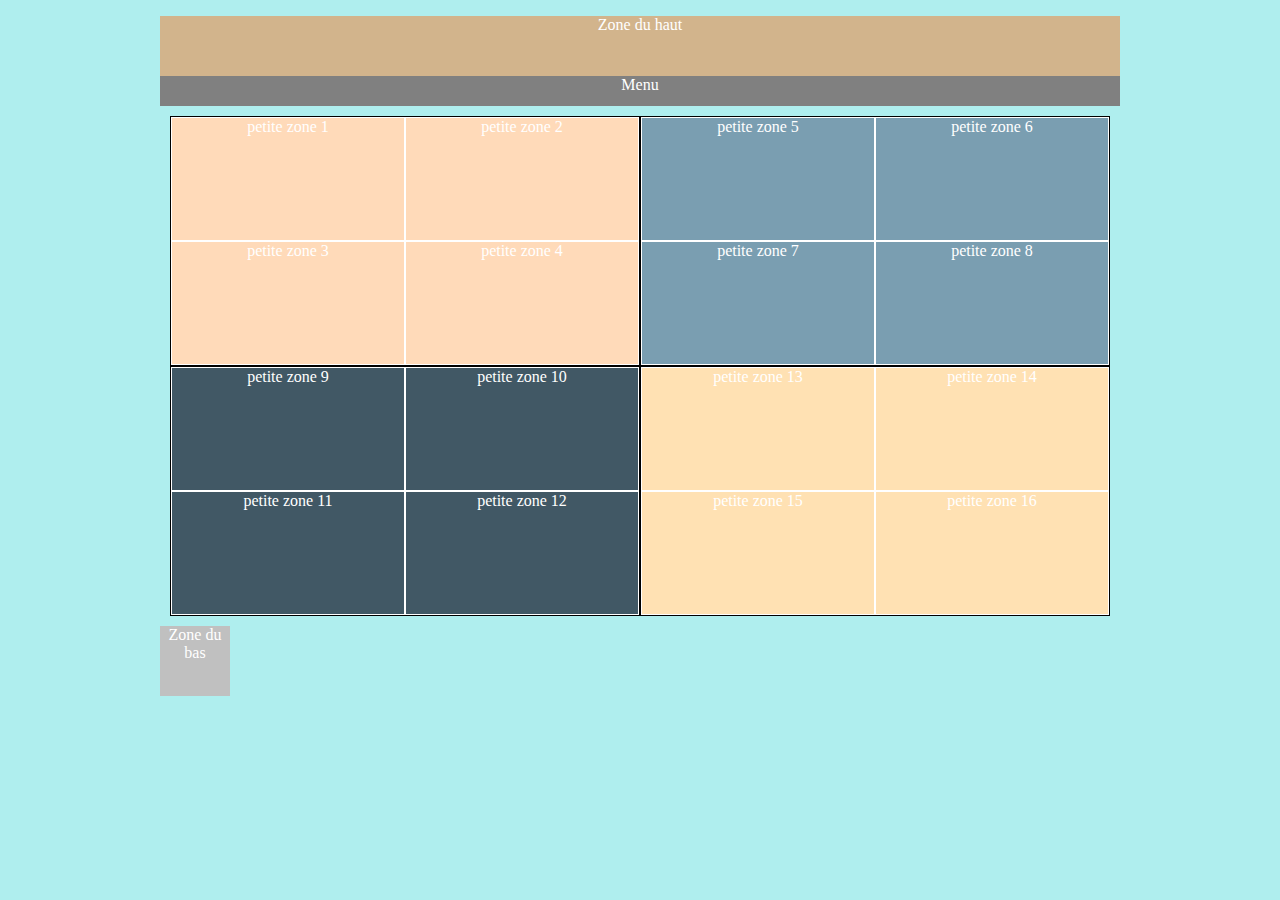
<file: w_zonning_4x4/zonning.html>
<!DOCTYPE html>
<html lang="en">
<head>
    <meta charset="UTF-8">
    <meta name="viewport" content="width=device-width, initial-scale=1.0">
    <title>Document</title>
    <link rel="stylesheet" href="css/zonning.css">
</head>
<body>
    <header>
        <p>
            Zone du haut
        </p>
    </header>
    <nav>Menu</nav>
    <section>
        <div class="GZ couleur_1">
            <div  class="PZ"> petite zone 1</div>
            <div class="PZ"> petite zone 2</div>
            <div class="PZ"> petite zone 3</div>
            <div class="PZ"> petite zone 4</div>
        </div>
        <div class="GZ couleur_2">
            <div class="PZ"> petite zone 5</div>
            <div class="PZ"> petite zone 6</div>
            <div class="PZ"> petite zone 7</div>
            <div class="PZ"> petite zone 8</div>
        </div>
        <div class="GZ couleur_3">
            <div class="PZ"> petite zone 9</div>
            <div class="PZ"> petite zone 10</div>
            <div class="PZ"> petite zone 11</div>
            <div class="PZ"> petite zone 12</div>
        </div>
        <div class="GZ couleur_4">
            <div class="PZ"> petite zone 13</div>
            <div class="PZ"> petite zone 14</div>
            <div class="PZ"> petite zone 15</div>
            <div class="PZ"> petite zone 16</div>
        </div>
    </section>
    <footer>Zone du bas</footer>
</body>
</html>
</file>
<file: index/CSS/index.css>
body{
    font-family: 'Indie Flower' , sans-serif;
}

h1,h2,h3{
    font-family: 'Josefin Sans', cursive;
}
</file>
<file: bis_flex/CSS/flex.css>
h1{
    background-color: #3a4454;
    color: whitesmoke;
    padding: 1em;

}

h2{
    background-color: #6b37;
    color: white;
    padding: 0.5em;

}
h3{
    background-color: #c2b2b4;
    color: #610f7f;
    padding: 0.25em;
}

.contenu_1{
    border: 1px solid orange;
    height: 200px;
    display: flex;
    flex-direction: row-reverse;
    /* la valeur par défaut est "row" , les valeur possible sont ( column , row , row-reverse , column-reverse */
    justify-content: space-around;
    /* la valeur par default ici c'est flex-start , les valeurs possible icic ( centre , flex-end , flex-start , 
    space-between , space-around) */
    /* "space-between" : les élements sont réparties sur la totalité de la ligne ( l'axe principale qui est définit par 
    flex direction ) en créant des espaces entre les element 
    "space-around": les élements sont répartie sur la totalité de la ligne en créant des espace alentours des
    élements centre : il va centre kes élements dans le conteneur  */
    align-items: flex-end;
    /* "align-items" : permet d'aligner l'élement des élements au sein d'une ligne (ou de colone ) selon l'axe 
    secondaire  */
    /* la valeur par default est "flex-start", les valeurs disponible ( flex-end , flex-start , centre , baseline */
}
    

.item1{
    background-color: lightsalmon;
    width: 80px;
    height: 80px;
    /* flex-grow: 1; */
   
    /* On donne la posiblité daux élements flexibles de s'étirer pour occuper l'espace vide dans le contenur avec
    " flex-grow:1 "  */
    order: 2;
    /* La balise " order " permet de changer l'ordre d'affichage d'un élement selon la direction défini dans flex-direction(" row : de gauche à droite dans 
    la ligne  et column :de haut en bas 
     dans la colone ,row-reverse : de droite à gauche , column-reverse : du bas en haut dans la colone  */
    
    }   

.item2{
    background-color:green;
    width: 80px;
    height: 80px;
    /* flex-grow: 3; */
    order: 3;
    
    /* "item2" plus grand 3 fois que item 1 et item 3 */
    flex-basis:250px;
    /* "flex-basis :" cette balise permet de définir une nouvellle taille pour l'élement : si l'élement est placer horizontalement  on 
    changera le "width" si les élementes sont placer verticalement on changera la valeur heigth */
   

}

.item3{
    background-color: red;
    width: 80px;
    height: 80px;
    /* flex-grow: 1; */
    order: 1;
    
    /* "item3" a la meme taille que "item1" grace a la balise "order"  */
    flex-shrink: 1;
    /* la balise "flex-shrink:" sert àeviter que les élements dépasent notre conteneur on utilise cette balise pour les ajuster.
    Permet de rétrécire notre élement ( avec des valeur positif ) ( on fait en sorte qui rentre dans le conteneur ) */

}

.contenu_2{
    border: 1px solid orange;
    height: 400px;
    display : flex;
    flex-direction: row;
    justify-content: center;
    align-items: center;
}

.contenu_3{
    border: 1px solid orange;
    height: 400px;
    display : flex;
    flex-direction: column;
    justify-content: space-between;
    
}

.contenu_4{
    border: 1px solid orange;
    height: 400px;
    display : flex;
    flex-direction: row-reverse;
    flex-wrap: nowrap;
    /* "flex-wrap:nowrap"les élement seront obligatoirement sur une seul ligne  */
    /* "flex-wrap:wrap" les élement pouront aller sur une autre ligne */
    
    
    
}
</file>
<file: cubitus_flex/css/flex.css>
body{
    width: 960px;
    margin:0 auto;
}
.bloc{
    display: flex;
    justify-content: space-between;
    flex-wrap: nowrap;
    align-items: center;
    margin: 10px 0;

}
.green, .pink, .vert, .blue{
    border: 2px solid black;
    width: 16%;
    height: 10em;
    text-align: center;
}
.empty{
    width: 16%;
    height: 10em;
    color: transparent;
}
.green{
    background-color: green;
    color: #0000;
    border-radius: 40% 0%;
}
.blue{
    background-color: cyan;
    color: black;
    border-radius: 40% 0%;
}
.vert{
    background-color: aquamarine;
    color: black;
    border-radius: 50%;
}
.pink{
    background-color: darksalmon;
    color: black;
    border-radius: 15% 40%;
}
</file>
<file: display/CSS/display.css>
.block{
    display: block;
}

.inline{
    display: inline;
}

h1,h2,div,a,p,span,section{
    text-align: center;
    border: 1px solid orchid;
    background-color: lightblue;
}
</file>
<file: Explorateur/CSS/style.css>
*{
    font-family: fantasy;
}
/* la balise "*" sert a selectioner toute la page HTML on peut y modifier la POLICE du texte 
on utilise la balise "font-family" pour modifier la police du texte*/


body{
    width: 50%;
    margin: auto;
}
/* Balise " width" pour changer la largeur de la page HTML */
/* Balise "margin:auto"  c'est pour la getion automatique pour que mon tableau soit centré*/



table{
     border: 9px solid #483d8b;
     width: 90%;
}
/* Balise "border" sert a changer l'epaiseur ( les pixels ) du contour du tableau et sa couleur */


thead,tfoot{
    background-color:#e6e6fa;
    border: 3px solid #6a5acd;
}


tbody{
    border: 1px solid #6a5acd;
}


th{
    border: 1px dotted #6a5acd;
    background-color: #e6e6fa;
    width: 25%;
    padding: 4px;
}
/* Balise "padding"  l'écart de l'affichage ( titre ,en tete etc..) */
/* Balise "dotted" pour faire des pointillé sur les contours */


td{
    border: 1px dotted #6a5acd;
    text-align: center;
    font-size: 100%;
    padding: 5px;
}

td:first-child{
    text-align: left;
    background-color: #e6e6fa;
}
/* Dans cette exemple on vien d'alligner le texte à gauche pour le "td" 1  */
/* Toujours utiliser la balise "child" pour selectioné une partie spécifique à modifier */
</file>
<file: gamin coloriage/CSS/style.css>
.grey{
    background-color: rgb(2, 2, 2);
}
.purple{
    background-color:rgb(77, 10, 77);
}
.purple1{
    background-color: rgb(126, 6, 30);
}
.purple2{
    background-color: rgb(248, 9, 57);
}



.blanc{
    background-color:#FFC97C;
}


.blanc1{

}


.beige{background-color: #E29C68;}




.g1 {
    background-color: rgb(47, 151, 94);
}


.g2{
    background-color: rgb(0, 233, 144);
}


.g3{ 
    background-color: green;
}



.g4{background-color: rgb(1, 66, 1);}


.bleu{background-color: blue;}

.bleu1{
    background-color: cornflowerblue;
}


.bleu2{
    background-color: rgb(107, 201, 255);
}

.bleuciel{
    background-color: rgb(3, 248, 248);
}

.jaune{
    background-color: yellow;
}

/* ajustement tu tableau eetc.. */
tbody{

    padding: 200px;




}





tr,td{

    border: 1px solid black;

}





td {

width:30px;

height:30px;

 border:1px solid darkgrey;

}






table{

width:30%;

 margin:auto;

 border-collapse: collapse;

}

*{margin: auto;}
</file>
<file: lien/CSS/style.css>
body{
    background-image: url(https://th.bing.com/th/id/OIP.grN5HkXmR5tRjCkykQAj4QHaE7?pid=ImgDet&rs=1);
    background-size: cover;
}

.code{
    background-color: yellow;
}
</file>
<file: selecteur/CSS/style.css>
h1{
    color: white;  background-color: black;
}
/* dans cette exemple on a selection "h1" pour le modifier via CSS( on vien de changer le 
le background et la couleur du texte  */





section p{
    color: red;
}
/* Dans cette exemple on vien de changer tout le texte de la "section" en rouge  */




section p:first-child{
    color: blue;
}
/* Dans cette exemple on vien de changer la premier "p" de la  "section" en bleu  */





section p:last-child{
    color: green;
}

/* Dans cette exemple on vien de changer le dernier "p"  de la "section" en vert */




section p:nth-child(even) {
    color: lightblue;
}
/* Dans cette exemple on vien de changer tout les "p"  "paire " la "section" en lightbleu   */




section p:nth-child(odd){
    color: brown;
}
/* Dans cette exemple on vien de changer tout les "p" " impaire "  de la "section" en brown */



section p:nth-child(3), section p :nth-child(10){
    color: orange;
}
/* Dans cette exemple on vien de changer les "p" 3 et 10  "section" en orange */




.zone1 { 
    color: red;
}
/* Dans cette exemple on vien de changer la (class= "zone1") q'uon a creé dans le fichier HTML en rouge */


.zone2 {
    color: rgb(139, 0, 139);
}
/* Dans cette exemple on vien de changer la (class= "zone2") q'uon a creé dans le fichier HTML en violet */


.lime {
    color: greenyellow;
}
/* Dans cette exemple on vien de changer la (class= "lime") q'uon a creé dans le fichier HTML en vert citron */




#zone3 {
    background-color: #f5deb3;
}
/* Dans cette exemple on vien de changer la (id= "zone3") q'uon a creé dans le fichier HTML en beige on utlise " #" pour faire apele au racourci  */




#zone3::after{
    content: "rajouter après";
}
/* Dans cette exemple on vien de placer une petite phrase dans la "#zone3" apres */
/* on utilise "content" pour inserer des mots dans notre fichier HTML via CSS */




#zone3:before{
   content: "rajouter avant";
}
/* Dans cette exemple on vien de placer une petite phrase dans la "#zone3" avant */



ul li:nth-child(2){
 background-color: red;color: white;   
}
/* Dans cette exemple on vien de changer le background et la coleur de la ligne (2) dans "ul" */
/* On utilise "nth-child" pour changer les caractéristique d'une ligne spécifique quand on à plusieur ligne  */
/* On utilise "ul" pour faire une liste désordoné combiné aved "li" */
</file>
<file: Structure/CSS/style.css>
p,h1 {color:blue ;}

.bienvenue {color: aquamarine;}

/* attention les commentaires en css ne se font pas de la memem manière que HTML  */
/* Ne pas oublier de tester le fichier style  */
selecteur {
    propriété : valeur ; 
/*  le point virgule est obligatoir pour ne pas avoir d'erreurs */
}
</file>
<file: w_zonning_4x4/css/zonning.css>
body{
    width: 960px;
    background-color: paleturquoise;
    color: white;
    margin: 0 auto;
}
header{
    background-color: tan;
    height: 60px;
    text-align: center;
}
nav{
    background-color: grey;
    height: 30px;
    text-align: center;
}
section{
    height: 500px;
    background-color: gray;
    margin: 10px;
    display: flex;
    flex-wrap: wrap;

}
.GZ{
    border: 1px solid black;
    height: 248px;
    width: 468px;
    display: flex;
    flex-wrap: wrap;

}
.PZ{
    border: 1px solid;
    height: 122px;
    width: 232px;
    text-align: center;
}
.couleur_1{
    background: peachpuff;
}

.couleur_2{
    background: #7a9eb1;
}

.couleur_3{
    background: #415865;
}

.couleur_4{
    background: #ffe1b3;
}
footer{
    background-color: silver;
    height: 70px;
    width: 70px;
    text-align: center;
}
</file>
